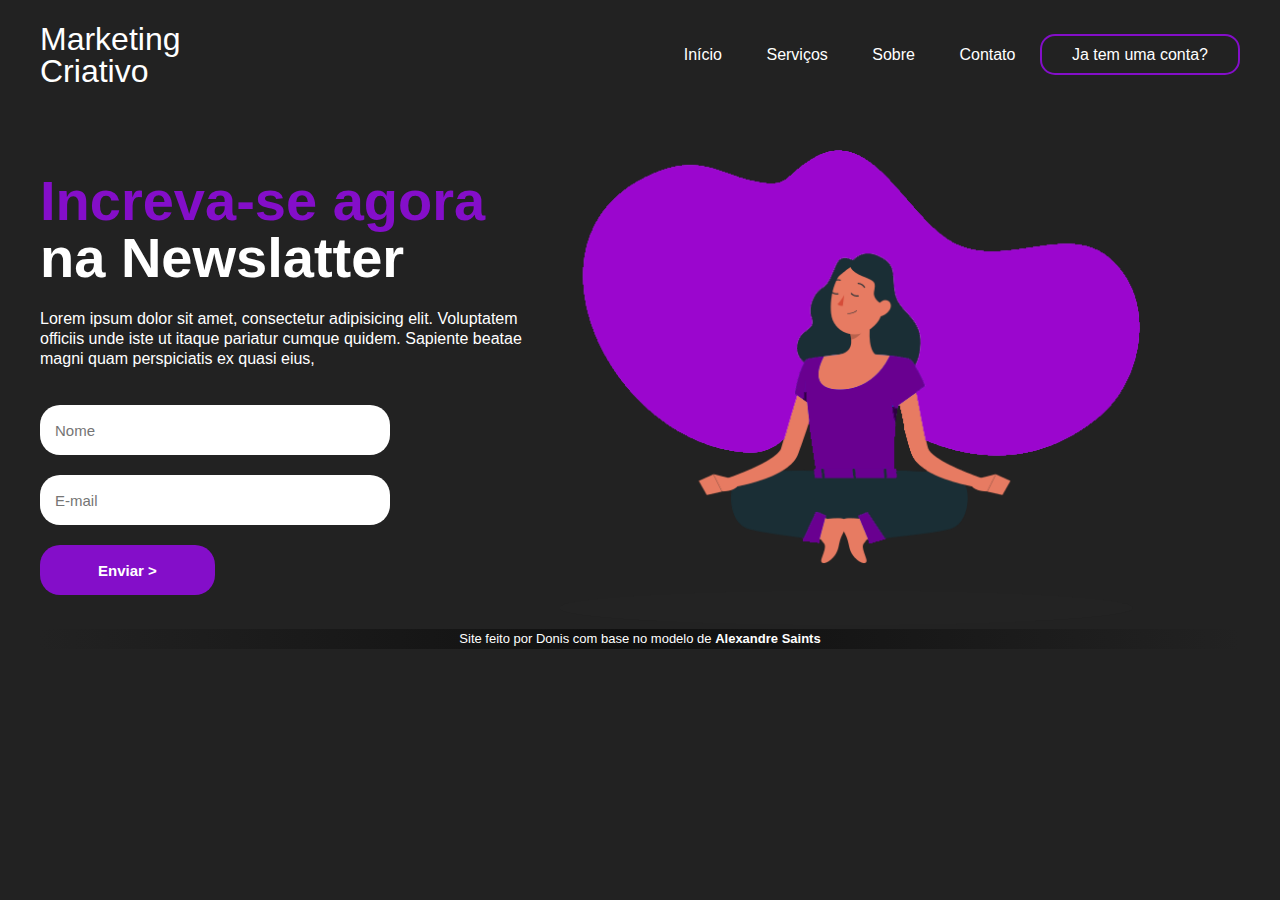
<file: Landing-page-01/index.html>
<!DOCTYPE html>
<html lang="pt-br">
<head>
    <meta charset="UTF-8">
    <meta http-equiv="X-UA-Compatible" content="IE=edge">
    <meta name="viewport" content="width=device-width, initial-scale=1.0">
    <link rel="stylesheet" href="styles/styles.css">
    <link rel="stylesheet" href="styles/media.css">
    <title>Landing Page</title>
</head>
<body>
    <header>
        <div id="title">
            <h1>Marketing</h1>
            <h1>Criativo</h1>
        </div>

        <ul>
            <a href="#">
                <li>Início</li>
            </a>
            <a href="#">
                <li>Serviços</li>
            </a>
            <a href="#">
                <li>Sobre</li>
            </a>
            <a href="#">
                <li>Contato</li>
            </a>
            <a href="#" id="inscreva-se">
                <li>Ja tem uma conta?</li>
            </a>
        </ul>
    </header>

    <main>
        <aside>
            <h2><span>Increva-se agora</span></h2>
            <h2>na Newslatter</h2>
            <p>Lorem ipsum dolor sit amet, consectetur adipisicing elit. Voluptatem officiis unde iste ut itaque pariatur cumque quidem. Sapiente beatae magni quam perspiciatis ex quasi eius, </p>
            <form action="">
                <input type="text" required placeholder="Nome">
                <input type="email" required placeholder="E-mail">
                <input type="submit" value="Enviar >">
            </form>
        </aside>

        <article>
            <img src="componentes/imagens/img-1.png" alt="Mulher-roxa">
        </article>
    </main>
    <footer>
        <p>Site feito por Donis com base no modelo de <a href="https://www.youtube.com/watch?v=edDCEK5QWE8" target="_blank" rel="external">Alexandre Saints</a></p>
    </footer>
</body>
</html>
</file>
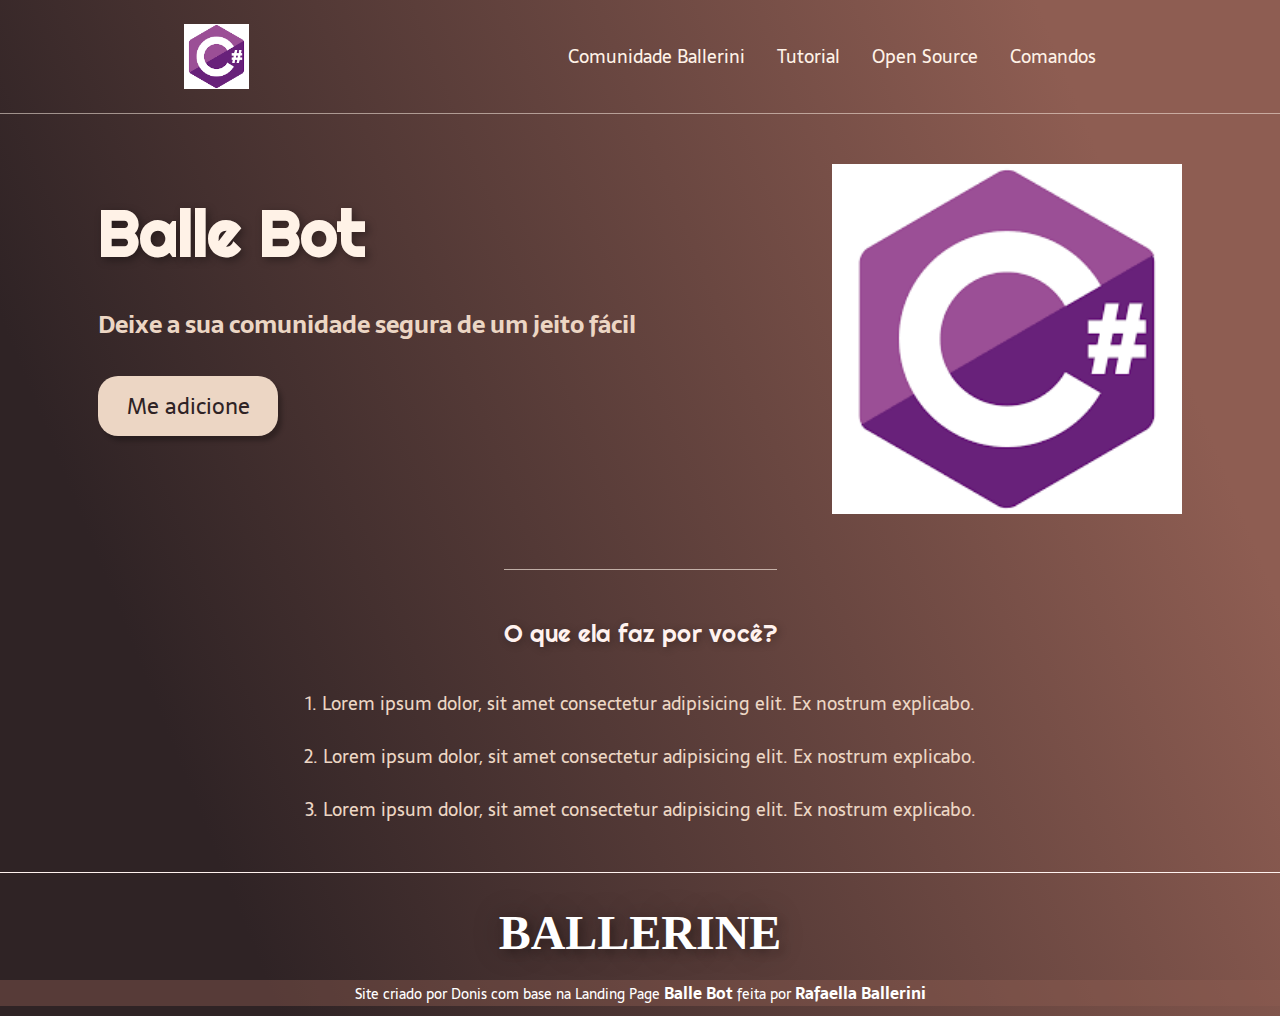
<file: Landing-page-02/index.html>
<!DOCTYPE html>
<html lang="pt-br">
<head>
    <meta charset="UTF-8">
    <meta http-equiv="X-UA-Compatible" content="IE=edge">
    <meta name="viewport" content="width=device-width, initial-scale=1.0">
    <meta name="description" content="Um bot que irá moderar e deixar..." >
    <link rel="stylesheet" href="stilos/style.css">
    <link rel="stylesheet" href="stilos/style-media.css">
    <title>Landing Page - Balle Bot</title>
</head>
<body>
    <header class="cabecalho">
        <img class="cabecalho-imagem" src="images.png" alt="Logo css3">
        <nav class="cabecalho-menu" >
            <a class="cabecalho-menu-item" href="#">Comunidade Ballerini</a>
            <a class="cabecalho-menu-item" href="#">Tutorial</a>
            <a class="cabecalho-menu-item" href="#">Open Source</a>
            <a class="cabecalho-menu-item" href="#">Comandos</a>
        </nav>
    </header>

    <main class="conteudo">
        <section class="conteudo-principal">
            <div class="conteudo-principal-escrito">
                <h1 class="conteudo-principal-escrito-titulo" >Balle Bot</h1>
                <h2 class="conteudo-principal-escrito-subtitulo" >Deixe a sua comunidade segura de um jeito fácil</h2>
                <button class="conteudo-principal-escrito-botao" >Me adicione</button>
            </div>
            <img class="conteudo-principal-imagen" src="images.png" alt="Logo css3">
        </section>
        <section class="conteudo-secundario">
            <h3 class="conteudo-secundario-titulo">O que ela faz por você?</h3>
            <p class="conteudo-secundario-paragrafo">1. Lorem ipsum dolor, <strong>sit amet consectetur</strong> adipisicing elit. Ex nostrum explicabo.</p>
            <p class="conteudo-secundario-paragrafo">2. Lorem ipsum dolor, sit amet <strong>consectetur adipisicing</strong> elit. Ex nostrum explicabo.</p>
            <p class="conteudo-secundario-paragrafo">3. Lorem ipsum dolor, sit amet consectetur adipisicing elit. Ex nostrum explicabo.</p>
        </section>
    </main>

    <footer class="rodape">
        <h2 class="rodape-img">BALLERINE</h2>
        <p>Site criado por Donis com base na Landing Page <a href="https://www.youtube.com/watch?v=llF6vD-RljE&t=1821s" target="_blank" rel="external">Balle Bot</a> feita por <a href="https://github.com/rafaballerini" target="_blank" rel="external">Rafaella Ballerini</a></p>
    </footer>
</body>
</html>
</file>
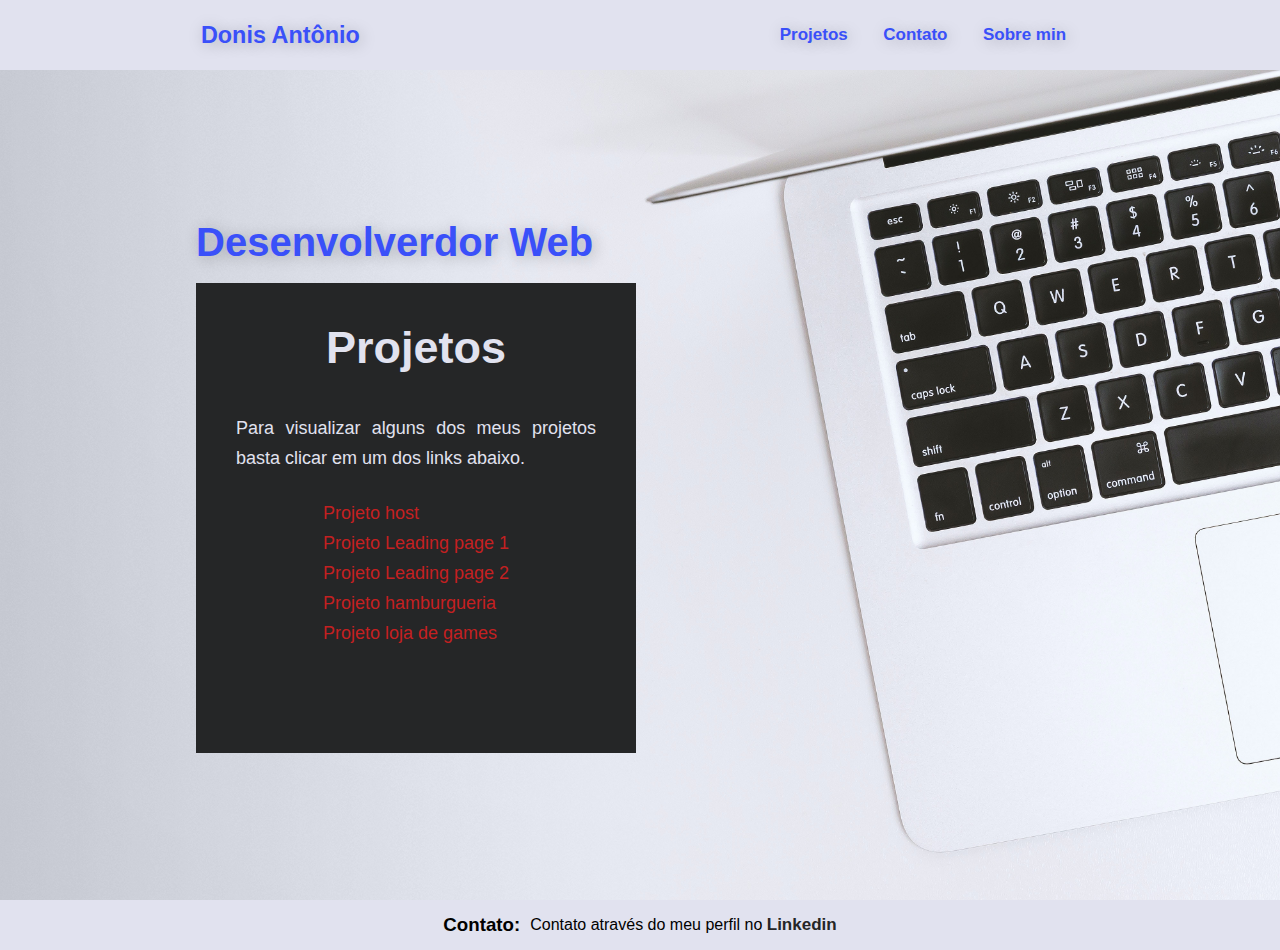
<file: Pagina-inicial/index.html>
<!DOCTYPE html>
<html lang="pt-br">
<head>
    <meta charset="UTF-8">
    <meta http-equiv="X-UA-Compatible" content="IE=edge">
    <meta name="viewport" content="width=device-width, initial-scale=1.0">
    <link rel="stylesheet" href="style.css">
    <link rel="stylesheet" href="style-media.css">
    <title>Portifólio</title>
</head>
<body>
    <header>
        <div id="header-nome">
            <h3>Donis Antônio</h3>
        </div>
        <nav>
            <ul>
                <a href="#section3">Projetos</a>
                <a href="#contato">Contato</a>
                <a href="#section2-title">Sobre min</a>
            </ul>
        </nav>
    </header>

    <main>
        <section id="section-img">
            <div id="section-img-text">
                <h1>Desenvolverdor Web</h1>
                <!--<p id="text">Meu nome é Donis, desenvolvo em HTML5 e CSS3, possuo vários projetos e estou iniciando a carreira como freelancer.</p>
            </div>
        </section>

        <div id="section2-title">
            <h2>Sobre min</h2>
        </div>
        <section id="section2">
            <div id="section2-img"> 
                <img src="imagens/foto2.jpg" alt="Foto">
            </div>
            <div id="section2-text">
                <p>Meu nome é Donis, desenvolvo sites em HTML5 e CSS3, possuo vários projetos pessoais e estou iniciando a carreica como freelancer.</p>
                <p class="section2-textp">Sou uma pessoa bastante empenhada e atenta as vontades do cliente, estou sempre atento aos prazos e busco 100% da sua satisfação.</p>
                <p class="section2-textp">Além de tudo procuro me encaixar no orçamento do cliente.</p>
            </div>
        </section>-->

        <section id="section3">
            <div id="section3-title">
                <h2>Projetos</h2>
            </div>
            <p>Para visualizar alguns dos meus projetos basta clicar em um dos links abaixo.</p>
            <ul>
                <a href="https://donis-ds.github.io/projeto-host/" target="_blank" rel="external">Projeto host</a> <br>
                <a href="https://donis-ds.github.io/Portifolio/Landing-page-01/" target="_blank" rel="external">Projeto Leading page 1</a><br>
                <a href="https://donis-ds.github.io/Portifolio/Landing-page-02/" target="_blank" rel="external">Projeto Leading page 2</a><br>
                <a href="https://donis-ds.github.io/hamburgueria1/" target="_blank" rel="external">Projeto hamburgueria</a> <br>
                <a id="ultimo-a" href="https://donis-ds.github.io/bingame/" target="_blank" rel="external">Projeto loja de games</a>
            </ul>
        </section>
    </main>
    <footer>
        <h3 id="contato">Contato: </h3>
        <p>Contato através do meu perfil no <a href="https://www.linkedin.com/in/donis-ant%C3%B4nio-a54ab9216" target="_blank" rel="external">Linkedin</a></footer>
</body>
</html>
</file>
<file: Landing-page-01/styles/styles.css>
@charset "UTF-8";

body {
    background-color: rgb(34, 34, 34);
    color: white;
    font-family: Arial, Helvetica, sans-serif;
    max-width: 1200px;
    margin: 0 auto;
    padding: 10px 10px 5px 10px;
}

header {
    display: flex;
    flex-direction: row;
    justify-content: space-between;
    align-items: center;
}

#title {
    flex-direction: column;
    line-height: 10px;
}

li {
    display: inline-block;
    margin: 20px;
}

a {
    color: white;
    text-decoration: none;
}

a:hover {
    color: rgb(132,14,201);
    transition: 0.3s all;
}

#inscreva-se {
    border: 2px solid rgb(132,14,201);
    padding: 10px;
    border-radius: 15px;
}

#inscreva-se:hover {
    background-color: rgb(132,14,201);
    color: white;
}

aside {
    margin-right: 20px;
}

h1 {
    font-weight: lighter;
}

main {
    display: flex;
    flex-direction: row;
    margin-top: 50px;
}

h2 {
    font-size: 56px;
    line-height: 10px;
    font-weight: bold;
}

span {
    color: rgb(132,14,201);
}

p {
    line-height: 20px;
    max-width: 500px;
    font-weight: lighter;
}

img {
    width: 580px;
}

form {
    display: flex;
    flex-direction: column;
    width: 70%;
}

form [type=submit] {
    height: 50px;
    width: 50%;
    background-color: rgb(132,14,201);
    color: white;
    font-weight: bold;
}

form [type=submit]:hover {
    cursor: pointer;
} 

input {
    margin-top: 20px;
    height: 20px;
    padding: 15px;
    border-radius: 20px;
    border: none;
    font-size: 15px;
    transition: 0.4s;
}

input:hover {
    background-color:  rgb(94, 11, 143);
}



footer {
    background-image: linear-gradient(to right, rgb(34, 34, 34), rgba(0, 0, 0, 0.541), rgb(34, 34, 34));
    padding: 0;
}
footer p {
    margin: 0 auto;
    text-align: center;
    font-size: 13px;
}
footer a {
    font-weight: bold;
}
footer a:hover {
    text-decoration: underline;
}
</file>
<file: Landing-page-01/styles/media.css>
@media screen and (max-width: 1025px) {

    h2 {
        font-size: 50px;
    }

    img {
        width: 500px;
    }
    footer {
        margin-top: 10px;
    }

}

@media screen and (max-width: 950px) {
    
    header {
        flex-direction: column;
    }
    h2 {
        font-size: 40px;
    }
    img {
        width: 400px;
    }
    input {
        align-self: center;
    }
}

@media screen and (max-width: 765px) {

    header {
        flex-direction: column;
    }

    main {
        flex-direction: column;
    }
    
    h2 {
        font-size: 38px;
    }

    form {
        margin: 0 auto;
        width: 100%;
    }

    input {
        align-self: center;
    }

    img{
        display: none;
    }

    ul {
        text-align: center;
        padding-left: 0px;
    }
    footer p {
        font-size: 11px;
        margin-top: 20px;
    }
}

@media screen and (max-width: 341px) {

    ul {
        font-size: 15px;
    }
    h2 {
        font-size: 35px;
    }
    p {
        font-size: 15px;
    }
    footer p {
        font-size: 10px;
    }
}
</file>
<file: Landing-page-02/stilos/style.css>
@import url('https://fonts.googleapis.com/css2?family=Righteous&display=swap');
@import url('https://fonts.googleapis.com/css2?family=Sarala:wght@400;700&display=swap');

:root {
    --font1: 'Righteous', cursive;
    --font2: 'Sarala', sans-serif;
}

* {
    margin: 0;
    padding: 0;
    box-sizing: border-box;
    text-decoration: none;
} 

body {
    font-size: 100%;
    background: linear-gradient(68.15deg, #2F2325 16.62%, #8E5D52 85.61%);
}

.cabecalho {
    display: flex;
    flex-direction: row;
    align-items: center;
    justify-content: space-around;
    padding: 24px;
}

.cabecalho-imagem {
    height: 65px;
    cursor: pointer;
}

.cabecalho-menu {
    display: flex;
    gap: 32px
}

.cabecalho-menu-item {
    font-family: var(--font2);
    color: #FFF2E7;
    font-weight: 400;
    font-size: 18px;
    transition: 0.5s;
}

.cabecalho-menu-item:hover {
    color: rgba(236, 214, 196, 0.85);
    text-shadow: 2px 2px 5px rgba(0, 0, 0, 0.40);
}

.conteudo {
    border-top: 0.4px solid #fff2e786;
    margin-bottom: 48px;
}

.conteudo-principal {
    display: flex;
    flex-direction: row;
    align-items: center;
    justify-content: space-around;
}

.conteudo-principal-escrito {
    display: flex;
    flex-direction: column;
    gap: 32px;
}

.conteudo-principal-escrito-titulo {
    font-family: var(--font1);
    font-weight: 400px;
    font-size: 64px;
    color: #FFF2E7;
    text-shadow: 3px 3px 9px rgba(0, 0, 0, 0.350);
}

.conteudo-principal-escrito-subtitulo {
    font-family: var(--font2);
    font-weight: 400px;
    font-size: 24px;
    color:  #ECD6C4;
}

.conteudo-principal-escrito-botao {
    background-color: #ECD6C4;
    width: 180px;
    height: 60px;
    border: none;
    border-radius: 20px;
    box-shadow: 4px 5px 4px rgba(0, 0, 0, 0.25);
    font-family: var(--font2);
    font-weight: 400px;
    font-size: 22px;
    color: #2F2325;
    cursor: pointer;
    transition: 0.4s;
}

.conteudo-principal-escrito-botao:hover {
    background-color: rgba(236, 214, 196, 0.53);
}

.conteudo-principal-imagen {
    padding-top: 50px;
    height: 400px;
}

.conteudo-secundario {
    display: flex;
    flex-direction: column;
    align-items: center;
    gap: 24px;
    margin-top: 55px;
}

.conteudo-secundario-titulo {
    border-top: 0.4px solid #fff2e7a2;
    padding-top: 48px;
    font-family: var(--font1);
    font-weight: 400;
    font-size: 24px;
    color: #FFF2EF;
    margin-bottom: 16px;
    text-shadow: 2px 2px 9px rgba(0, 0, 0, 0.300);
}

.conteudo-secundario-paragrafo {
    font-family: var(--font2);
    font-weight: 300;
    font-size: 18px;
    color: #ECD6C4;
}

.rodape {
    padding: 32px 0px 10px 0px ;
    border-top: 0.4px solid #FFF2EF;
    color: white;
    text-align: center;
}

.rodape-img {
    font-size: 48px;
    display: block;
    color: white;
    text-shadow: 0px 0px 30px rgba(0, 0, 0, 0.30), 4px 4px 8px rgb(0, 0, 0, 0.25);
    margin-bottom: 20px;
}

.rodape a {
    text-decoration: none;
    color: white;
    font-weight: bold;
    font-size: 16px;
}
.rodape a:hover {
    text-decoration: underline;
}

.rodape p {
    font-family: var(--font2);
    font-weight: 300;
    font-size: 14px;
    margin-bottom: 0;
    background-color: #8e5d526e;
}
</file>
<file: Landing-page-02/stilos/style-media.css>
@media screen and (max-width: 1000px) {
    .conteudo-principal-imagen {
        height: 350px;
    }
}

@media screen and (max-width: 900px) {
    .conteudo-principal-imagen {
        height: 320px;
    }
    .conteudo-principal-escrito-titulo {
        font-size: 57px;
    }
    
    .conteudo-principal-escrito-subtitulo {
        font-weight: 400px;
        font-size: 22px;
    }
}

@media screen and (max-width: 800px) {
    .conteudo-principal-imagen {
        height: 300px;
    }
    .conteudo-principal-escrito {
        padding-top: 30px;
    }
    .conteudo-principal-escrito-titulo {
        font-size: 53px;
    }
    
    .conteudo-principal-escrito-subtitulo {
        font-size: 20px;
    }
}

@media screen and (max-width: 700px) {
    .cabecalho {
        flex-direction: column;
    }
    .conteudo-principal-imagen {
        display: none;
    }
    .conteudo-principal-escrito {
        text-align: center;
    }
    .conteudo-principal-escrito-botao {
        align-self: center;
    }
}
</file>
<file: Pagina-inicial/style.css>
@charset "UTF-8";


* {
    margin: 0;
    padding: 0;
    font-family: Arial, Helvetica, sans-serif;
}

header {
    display: flex;
    background-color: #e1e2ef;
    justify-content: space-around;
    height: 70px;
    align-items: center;
    text-shadow: 2px 2px 15px rgba(0, 0, 0, 0.258);
}

#header-nome {
    color: #3A50F9;
    font-size: 20px;
}

nav  a {
    text-decoration: none;
    padding: 9px 13px;
    margin-left: 5px;
    color: #3A50F9;
    font-weight: bold;
    font-size: 17px;
    transition: 0.4s;
    border-radius: 5px;
}

nav a:hover {
    background-color: #3A50F9;
    color: #E1E2EF;
}

#section-img {
    display: flex;
    background-image: url('imagens/pexels-jéshoots-238118.jpg');
    height: calc(100vh - 70px);
    width: auto;
    background-size: cover;
}

#section-img-text {
    width: 440px;
    height: 300px;
    margin-left: calc(-60px + 20%);
    margin-top: 150px;
}

#question {
    color: #252627;
    font-size: 25px;
    font-weight: bold;
    margin-bottom: 17px;
    text-shadow: 2px 2px 15px rgba(0, 0, 0, 0.250);
}

#section-img-text h1 {
    color: #3A50F9;
    font-size: 40px;
    margin-bottom: 18px;
    text-shadow: 2px 2px 15px rgba(0, 0, 0, 0.250);
}

#text {
    font-size: 18px;
    text-align: justify;
    line-height: 25px;
}

/* Sessão 2 */

#section2 {
    display: flex;
    margin-top: 50px;
    margin-bottom: 40px;
    width: auto;
}

#section2-title {
    color: #252627;
    text-align: center;
    font-size: 30px;
    margin-top: 50px;
    padding-right: 50px;
    text-shadow: 2px 2px 7px rgba(0, 0, 0, 0.200);
}

#section2-img img {
    position: relative;
    width: 250px;
    height: auto;
    border-radius: 50%;
    margin-right: 90px;
    box-shadow: 3px 2px 20px rgba(0, 0, 0, 0.1), 1px 1px 85px rgba(0, 0, 0, 0.15), 4px 3px 160px rgba(0, 0, 0, 0.2);
}
#section2-img {
    margin-left: calc(-60px + 20%);
    margin-top: calc(-10% + 125px);
}

#section2-text {
    margin-right: 50px;
    width: 600px;
    text-align: justify;

}
#section2-text p {
    margin-top: 30px;
    line-height: 25px;
    font-size: 18px;
}


#section3-title {
    text-align: center;
    font-size: 30px;
    margin-top: 50px;
    margin-bottom: 50px;
}

#section3 {
    background-color: #252627;
    color: #E1E2EF;
    height: 90%;
    display: flex;
    padding: 0px 40px 200px 40px;
    font-size: 18px;
    align-items: center;
    flex-direction: column;
    line-height: 30px;
    text-align: justify;
}

#section3 > ul {
    margin-top: 25px;
}
#section3 > ul > a {
    text-decoration: none;
    margin: 25px;
    padding: 8px 10px;
    color: #C42021;
    border-radius: 20px;
    transition: 0.5s;
}

#section3 > ul > a:hover {
    background-color: #C42021;
    color: #E1E2EF;
}

footer {
    background-color: #E1E2EF;
    display: flex;
    justify-content: center;
    align-items: center;
    height: 50px;
}
footer h3 {
    margin-right: 10px;
}
footer a {
    text-decoration: none;
    color: #252627;
    font-weight: bold;
    font-size: 17px;
}
footer a:hover {
    text-decoration: underline;
}
</file>
<file: Pagina-inicial/style-media.css>
@media screen and (max-width: 990px) {
    
    #ultimo-a {
        display: block;
        text-align: center;
    }

    #section3 {
        padding-bottom: 250px;
    }
}

@media screen and (max-width: 700px) {

    #section2-img img {
        width: 180px;
        height: auto;
    }
    #section2-img {
        margin-top: calc(-10% + 170px);
    }

}

@media screen and (max-width: 550px) {

    header {
        flex-direction: column;
        height: 90px;
    }


    #section-img-text {
        width: 350px;
    }

    #question {
        font-size: 23px;
    }
    #section-img-text h1 {
        font-size: 37px;
    }
    #text {
        font-size: 17px;
    }
    #section-img {
        background-position: -140px;
    }

    #section2 {
        flex-direction: column;
        align-items: center;
        margin-top: 10px;
    }
    #section2-title {
        font-size: 27px;
        padding-right: 0px;
    }
    #section2-img img {
        width: 170px;
    }
    #section2-img {
        margin-top: 30px;
        margin-left: 0px;
        width: 180px;
    }
    #section2-text {
        width: auto;
        margin-left: 40px;
    }
    #section3 {
        padding-bottom: 280px;
        font-size: 17px;
    }

    #section3-title {
        font-size: 27px;
    }
    #section3 > ul > a {
        padding: 0px 5px;
    }
}

@media screen and (max-width: 412px) {

    #section3 {
        padding-bottom: 320px;
    }
    #section3 > ul > a {
        display: block;
        text-align: center;
    }
    #section-img {
        background-position: -170px;
    }
}
</file>
